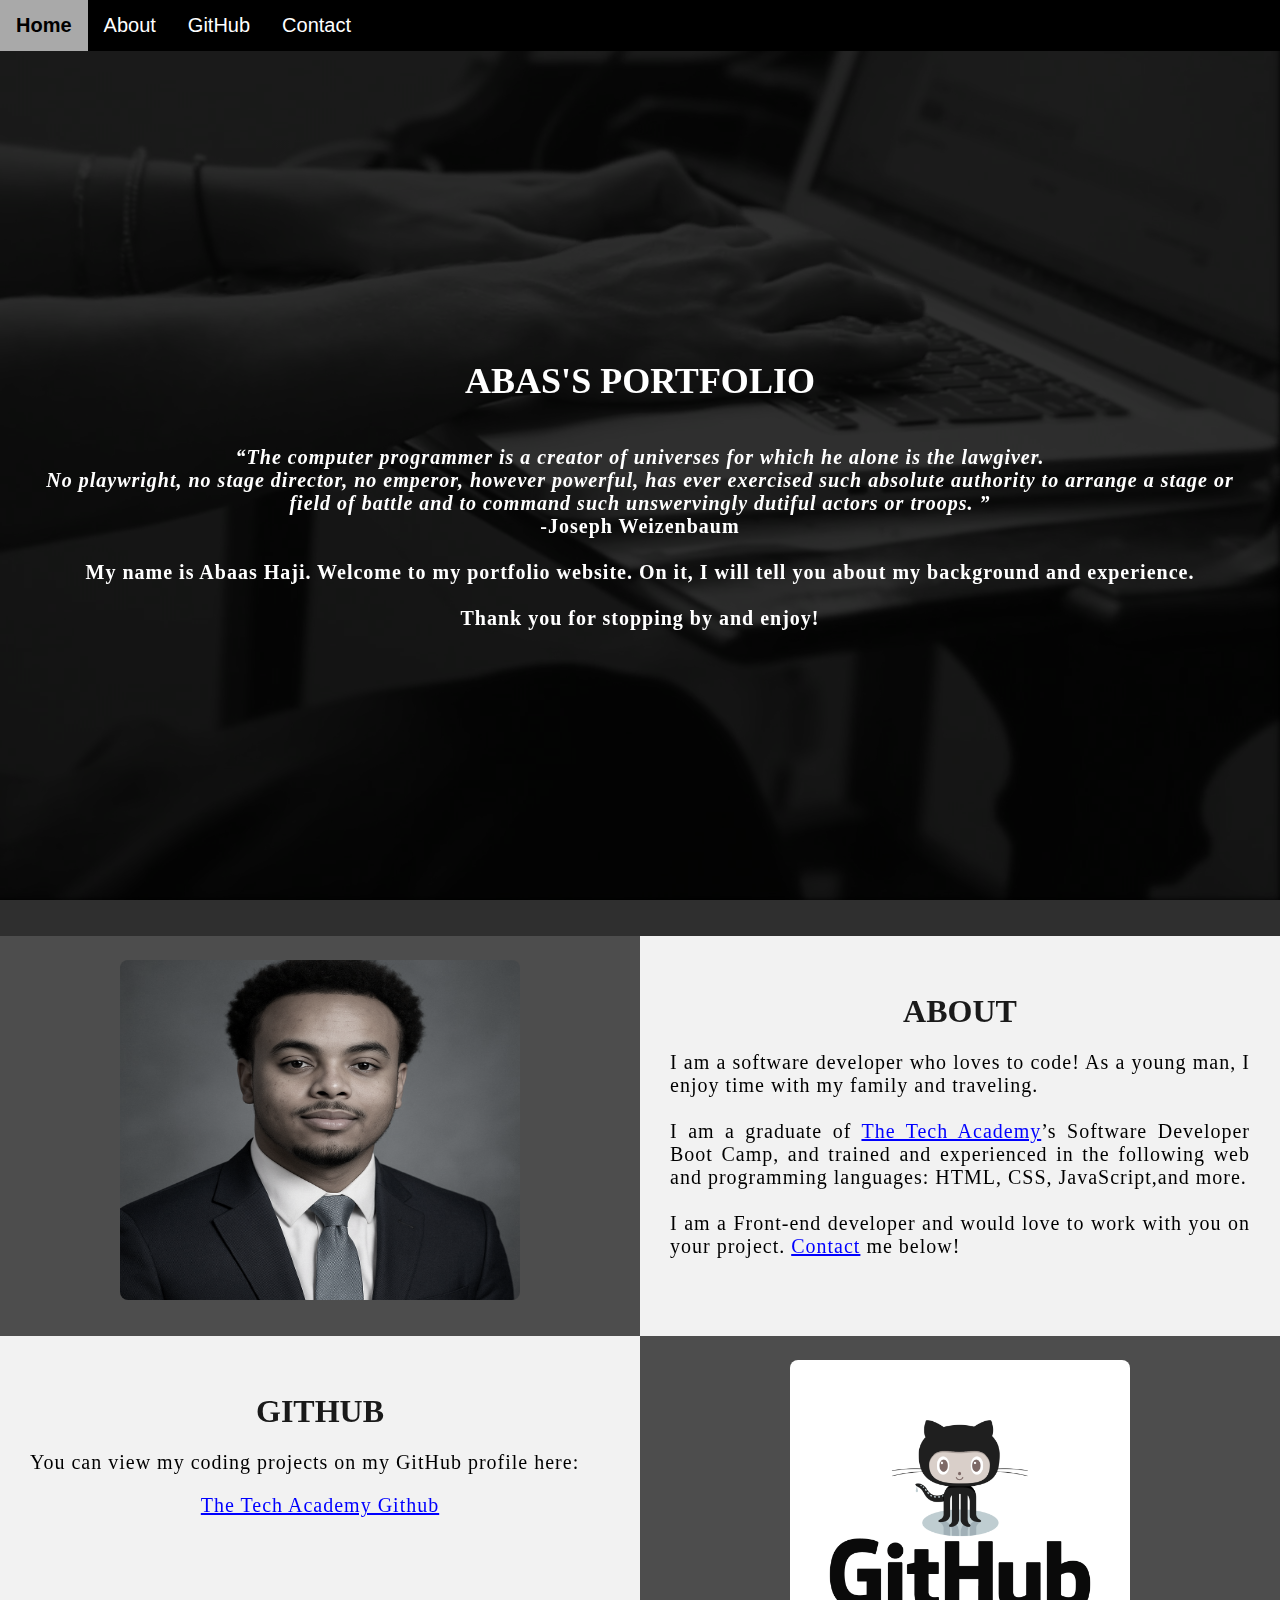
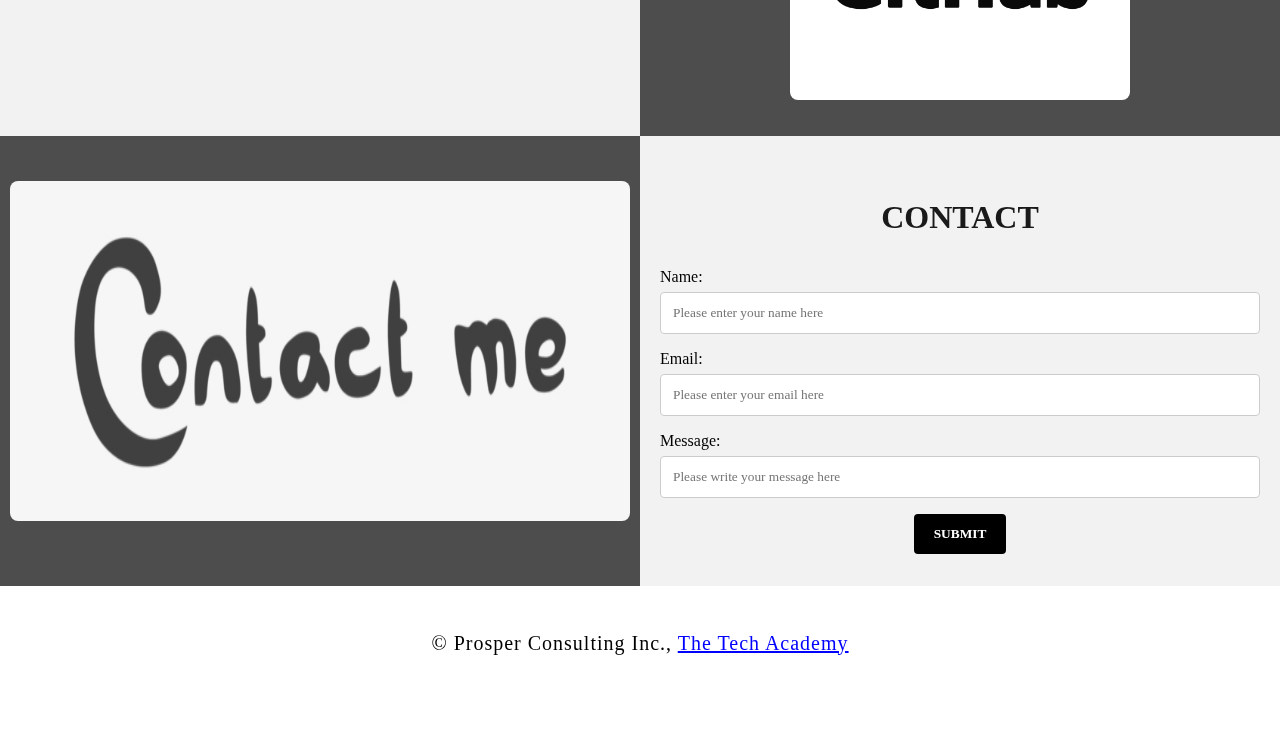
<file: index (1).html>
<!DOCTYPE html>
<html>
    <!--Head-->
    <head>
        <meta charset="UTF-8">
        <meta name="viewport" content="width=device-width" />
        <title>Your Name Here</title>
        <link rel="stylesheet" type="text/css" href="stylesheet-20250421T232025Z-001/stylesheet/portfolio.css">
    </head>

    <!--Body-->
    <body class="Background">
        
        <!--Navbar-->
        <div class="Navbar">
            <a class="active" href="#Home">Home</a>
            <a href="#About">About</a>
            <a href="#GitHub">GitHub</a>
            <a href="#Contact">Contact</a>
        </div>

        <!--Breaks inserted to add space between navbar and the first heading-->
        <br>
        <br>

        <!--Background video-->
        <div id="Home">
            <video autoplay muted loop id="Typing_Video">
                <source src="images-20250421T230933Z-001/images/video/Typing.mp4" type="video/mp4">
                <!--Display message if video fails to run-->
                Your browser does not support HTML5 video.
            </video>
        </div>

        <!--Video text-->
        <div class="Video_Text">
            <h1 class="white-text">Abas's Portfolio</h1>
            <strong>
                <p class="center">
                    <q>The computer programmer is a creator of universes for which he alone is the lawgiver.
                        <br>No playwright, no stage director, no emperor, however powerful, has ever exercised such absolute authority to arrange a stage or
                        <br>field of battle and to command such unswervingly dutiful actors or troops.
                    </q>
                    <br> -Joseph Weizenbaum
                    <br>
                    <br> My name is Abaas Haji. Welcome to my portfolio website. On it, I will tell you about my background and experience.
                    <br>
                    <br> Thank you for stopping by and enjoy! 
                </p>
                
            </strong>
        </div>

        <!--About section-->
        <div class="Row" id="About">
            <!--Left column-->
            <div class="Column_2">
                <img src="images-20250421T230933Z-001/images/B4D3350B-D4CB-463F-B0C3-7E83B69B9BCC (1).png" width="400px ">
            </div>
            <!--Right column-->
            <div class="Column_1">
                <h1>About</h1>
                <p>
                    I am a software developer who loves to code! As a young man, I enjoy time with my family and traveling. 
                    <br>
                    <br>I am a graduate of <a href="https://www.learncodinganywhere.com" target="_blank">The Tech Academy</a>’s Software Developer Boot Camp, and trained and experienced in the following web and programming languages: HTML, CSS, JavaScript,and more. 
                    <br>
                    <br>I am a Front-end developer and would love to work with you on your project. <a href="#Contact">Contact</a> me below!
                </p>
            </div>
        </div>

        <!--GitHub section-->
        <div class="Row" id="GitHub">
            <!--Left column-->
            <div class="Column_1">
                <h1>GitHub</h1>
                <p>
                    You can view my coding projects on my GitHub profile here:
                    <br>
                    <p class="center"><a href="https://github.com/abashaaji" target="_blank">The Tech Academy Github</a></p>
                </p>
            </div>
            <!--Right column-->
            <div class="Column_2">
                <a href="https://github.com/abashaaji" target="_blank"><img src="images-20250421T230933Z-001/images/GitHub.png" alt="GitHub Logo"></a>
            </div>
        </div>

        <!--Contact section-->
        <div class="Row" id="Contact">
            <!--Contact image, left column-->
            <div class="Column_2 Column_tall">
                <img src="images-20250421T230933Z-001/images/290-2900194_contact-me-03-01-contact-me-image-png.png" alt="Contact_Image">
            </div>
            <!--Contact form, right column-->
            <div class="Column_1 Column_tall">
                <h1>Contact</h1>
                <!--This specifies where and how to send the form data; we are leaving it blank-->
                <form action="" method="POST"> <!-- Here we are utilizing a 3rd party service to submit the contact form data, insert your formspree endpoint in the action attribute -->
                    <label>Name:</label>
                        <input type="text" placeholder="Please enter your name here">
                    <label>Email:</label>
                        <input type="text" id="Email" name="Email" placeholder="Please enter your email here">
                    <label>Message:</label>
                        <input type="text" id="Message" name="Message" placeholder="Please write your message here">
                        <input type="submit" value="SUBMIT">
                </form>
            </div>
        </div>

        <!--Footer section-->
        <footer>
            <p>
                <p class="center">&copy Prosper Consulting Inc., <a href="https://www.learncodinganywhere.com/" target="_blank">The Tech Academy</a></p>
                <br>
            </p>
        </footer>
        <script src="script.js"></script>
    </body>
</html>
</file>
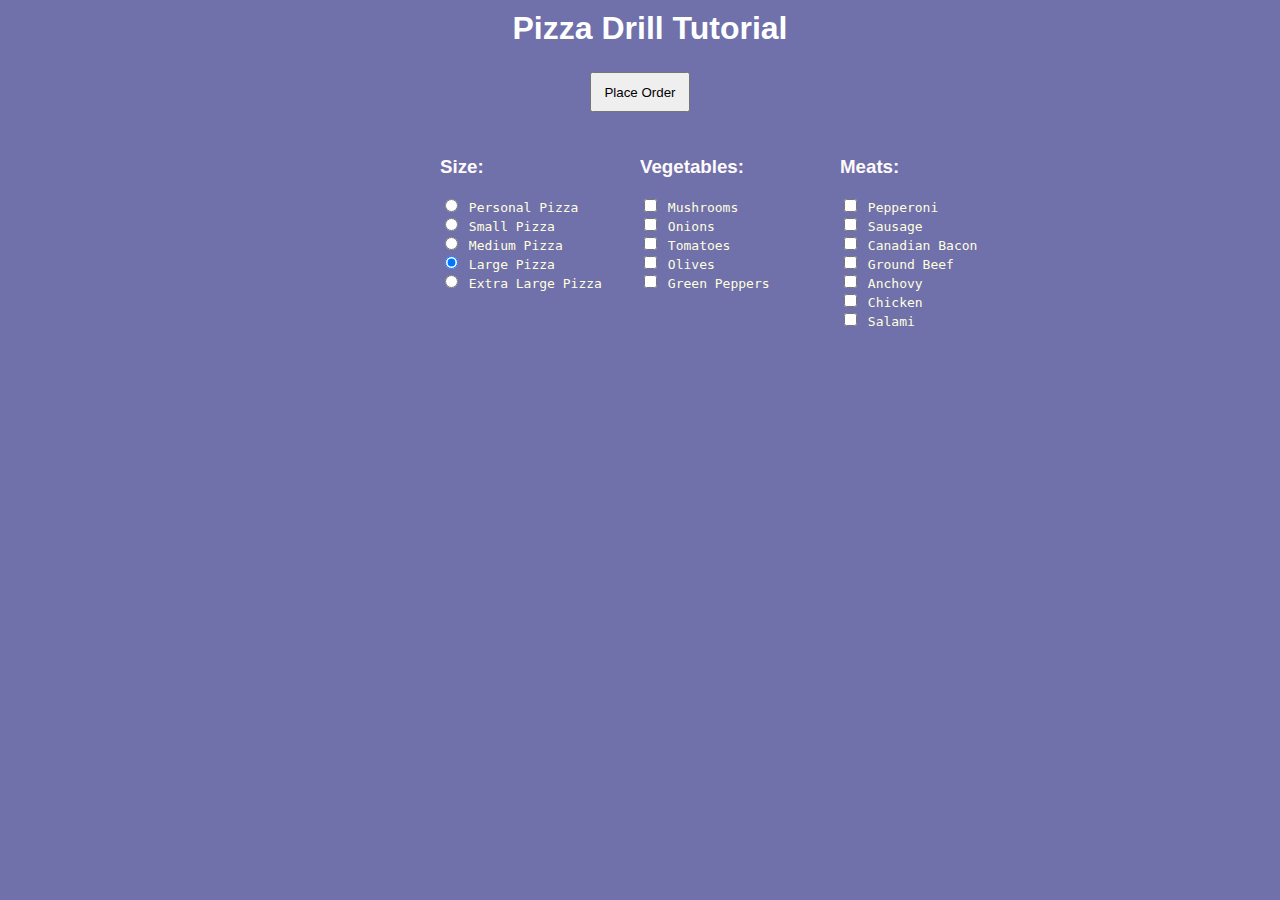
<file: Pizza.html>
<!DOCTYPE html>
<html lang="en">
	<head>
		<title>Pizza Drill Demo</title>
		<META HTTP-EQUIV="Content-Type" CONTENT="text/html; charset=UTF-8">
		<meta content="width=device-width,initial-scale=1.0" name="viewport">
		<link rel = "stylesheet"   type = "text/css" href = "Pizza_CSS.css" />

	</head>
	<body>
		<div id="menuBG">
			<h1 style="margin:0 0px 0 20px;">Pizza Drill Tutorial</h1>
			<input id="btnOrder" type="button" onclick="getReceipt()" 
				value="Place Order">
			<form id="frmMenu">
				<div class="menu left">
					<h3>Size:</h3>
					<input class="size" type="radio" name="Size" value="Personal Pizza"> Personal Pizza<br>
					<input class="size" type="radio" name="Size" value="Small Pizza"> Small Pizza<br>
					<input class="size" type="radio" name="Size" value="Medium Pizza"> Medium Pizza<br>
					<input class="size" type="radio" name="Size" value="Large Pizza" checked> Large Pizza<br>
					<input class="size" type="radio" name="Size" value="Extra Large Pizza"> Extra Large Pizza<br>
				</div>
                      <div class="menu center">
		  			    <h3>Vegetables:</h3>
					      <input class="toppings" type="checkbox" name="Topping" value="Mushrooms"> Mushrooms<br>
					      <input class="toppings" type="checkbox" name="Topping" value="Onions"> Onions<br>
					      <input class="toppings" type="checkbox" name="Topping" value="Tomatoes"> Tomatoes<br>
					      <input class="toppings" type="checkbox" name="Topping" value="Olives"> Olives<br>
					      <input class="toppings" type="checkbox" name="Topping" value="Green Peppers"> Green Peppers<br>
				      </div>

      				  <div class="menu right">
		      			<h3>Meats:</h3>
			      	      <input class="toppings" type="checkbox" name="Topping" value="Pepperoni"> Pepperoni<br>
				      	  <input class="toppings" type="checkbox" name="Topping" value="Sausage"> Sausage <br>
				      	  <input class="toppings" type="checkbox" name="Topping" value="Canadian Bacon"> Canadian Bacon<br      > 
	      				  <input class="toppings" type="checkbox" name="Topping" value="Ground Beef"> Ground Beef<br>      
			      		  <input class="toppings" type="checkbox" name="Topping" value="Anchovy"> Anchovy<br>
				      	  <input class="toppings" type="checkbox" name="Topping" value="Chicken"> Chicken<br>
      					  <input class="toppings" type="checkbox" name="Topping" value="Salami"> Salami<br>
					</div>

  			    <div id="cart">
					<div id="showText"></div>
					<div id="totalPrice"></div>
				</div>
			</form>
		</div>
		<script src="Pizza.js"></script>
	</body>
</html>
</file>
<file: stylesheet-20250421T232025Z-001/stylesheet/portfolio.css>
/***** GENERAL STYLING *****/
/* Body */
body {
     margin: 0% ; /* This ensures our site displays all the way to the edge of the browser screen */
     
    }

/* Heading 1 elements */
h1 {
    text-transform: uppercase; /* Capitalizing all h1 headings */
    font-family: "Trebuchet MS", Optima; /* Sets the font family of all h1 headings */
    text-align: center; /* Centering all h1 elements */
    margin-top: 3%; /* Adds a small margin above h1 elements */
    color: #1a1a1a; 
}

/* Heading 1 element hover effect */
h1:hover {
    filter: grayscale(5%); /* Adds a slightly gray filter to the h1 headings when hovered over */
    transform: scale(1.1); /* When the h1 elements are hovered over they increase in size by 1.1 */
    transition: transform 1s; /* This causes the transformation to last 1 second */
}

/* Styling for portfolio title text */
.white-text {
    color: #fff; /* This is used to change the color of the portfolio title text */
}

/* Paragraph elements */
p {
    font-family: Perpetua, Rockwell Extra Bold;
    text-align: justify; /* Justify text within paragraph elements */
    letter-spacing: 1px; /* This expands the text slightly */
    font-size: 20px;
    padding-left: 20px; /* Adds padding to the left of the paragraph element */
    padding-right: 20px; /* Adds padding to the right of the paragraph element */
}

/* Paragraph element hover effect */
p:hover {
    transition: transform 1s; /* This makes the transform effect last 1 second */
	transform: scale(1.01); /* This makes the paragraphs increase slightly in size when hovered over */
}

/* Center class - this applies to all elements with the class "center" */
.center {
    text-align: center; /* This center aligns the text */
}

/* Center class hover effect - This only affects the quote, github link, and footer */
.center:hover {
    transition: transform 2s; /* This makes the transform effect last 2 seconds */
    transform: scale(1.1); /* This makes the elements with class "center" increase in size by 1.1 when hovered over */
}

/* Anchor elements */
a {
    color: blue; /* This ensures all links are blue */
}

/* Quotation elements */
q {
    font-style: italic; /* This makes the quote italicized */
}

/* Image elements */
img {
    filter: grayscale(75%); /* This rids our pictures of 75% of their color */
    border-radius: 8px; /* Gives all images slightly rounded corners */
    max-width: 100%; /* Ensures all images stay within the width of their container */
    height: 340px; /* Sets the height of all images */
    display: block; /* By specifying block display we can ensure our images are able to be centered */
    margin-left: auto; /* In combination with "margin-right: auto" this centers all images */
    margin-right: auto;
}

/* Image element hover effects */
img:hover {
	filter: grayscale(5%);  /* Brings back most of the image's color when hovered over */
    transition: transform 1s; /* Transition lasts 1 second */
	transform: scale(1.1); /* Image is increased slightly when hovered over */
}

/* The @media rule is used in media queries to apply different styles for different media/types of devices */
/* On screens 576px and smaller the images will be 100px tall and centered vertically in the column */
@media screen and (max-width: 576px) {
    img {
        height: 100px;
        margin-top: 150px;
    }
}

/* Styling for footer element */
footer {
    padding: 2%; /* This gives the footer padding that is equal to 2% of the width of the element's area */
    background-color: white;
}
/***** END OF GENERAL STYLING *****/

/***** NAVBAR STYLING *****/
.Navbar {
    overflow: hidden; /* This ensures that any content that overflows beyond the boundary of our nav bar is not displayed */
    background-color: black; /* This colors the navbar black */
    position: fixed; /* This keeps the navbar at the top of the screen as we scroll */
    top: 0; /* This ensures no space is displayed above the navbar */
    width: 100%; /* This makes the navbar span the entire width of the page */
    z-index: 1; /* This ensures other elements don't display over the navbar */
    -webkit-animation: moveNav 5s; /* This applies the moveNav animation below for Safari 4.0 - 8.0 */
    animation: moveNav 5s; /* This applies the moveNav animation for all other browsers */
}

/* moveNav animation effect for moving the nav bar in from the left of the screen */
@keyframes moveNav {
    from {left: -100vw;} /* The navbar is starting off screen to the left */
    to {left: 0vw;} /* This moves the navbar into place on the screen */
}

/* Navbar links */
.Navbar a {
    float: left; /* This specifies that the text floats on the left on the navbar */
    display: block; /* This ensures that other text will be displayed on the same line or row, instead of a new line */
    color: white; /* This is the font color for text on our navbar */
    padding: 14px 16px; /* This adds padding around our text */
    text-decoration: none; /* This gets rid of the underlines under the text on our navbar */
    font-family: Avant Garde, Helvetica; /* This specifies the font family for text on our navbar */
    font-size: 20px; /* This specifies the font size for text on our navbar */
    text-align: center; /* This centers the text within its container */
    position: relative; /* This sets the text relative to its normal positioning, allowing us to use the animation below */
    -webkit-animation: moveNavText 5.75s; /* Animation for Safari 4.0 - 8.0 */
    animation: moveNavText 5.75s; /* Applies the moveNavText animation for 5.75s */ 
}

/* moveNavText animation effect for moving the navbar text from above the view to the navbar */
@keyframes moveNavText {
    from {top: -100vw;} /* This sets the navbar text 100% above the viewport */
    to {top: 0vw;} /* This lowers the navbar text onto the navbar */
}

/* Screens 576px and smaller will display navbar links equally distributed */
@media screen and (max-width: 576px) {
    .Navbar a{
        width: 25%; /* This makes each link take up 1/4 of the navbar */
        font-size: 12px;
    }
}

/* Navbar hover effects */
.Navbar a:hover {
    background-color: #f4f4f4; /* Defines the background color that will display when you hover over the link */
    color: black; /* This defines the font color that will display when navbar a elements are hovered over */
    font-weight: bold; /* This makes the text on the navbar bold when hovered over */
}

/* Navbar home button */
.Navbar a.active { /* This targets the a element on the navbar with the "active" class */
    background-color: darkgray;
}
/***** END OF NAVBAR STYLING *****/

/***** VIDEO STYLING *****/
/* Formatting for background video */
#Typing_Video {
    position: fixed; /* This fixes the video to the page */
    right: 0; /* This ensures there is no space between the edge of the video and the edge of the page */
    bottom: 0; /* This ensures no space between the bottom of the video and the bottom of the page */
    min-width: 100%; /* This ensures the video is displayed across the full width of the page */
    z-index: -1; /* This places the video behind the other elements on the page */
}

/* Screens that are 576px and smaller will not display the background video */
@media screen and (max-width: 576px) {
    #Typing_Video {
        display: none;
    }
}

/* Texts over the video */
.Video_Text {
    background: rgba(0, 0, 0, 0.5); /* This provides a semi-transparent background for the text to sit over */
    color: white; /* Makes the font color white */
    width: 100%; /* Ensures the video-text container fills the width of the video */
    padding: 20px; /* This adds padding around the video-text container so that the background goes slightly beyond the text */
    position: relative; /* This sets the text relative to its normal positioning, allowing us to use the animation below */
    -webkit-animation: moveVideoText 5.75s;
    animation: moveVideoText 5.75s;
}

/* This animation effect causes the overlay video text to move up from the bottom of the page upon page load */
@keyframes moveVideoText {
    from {top: -100vw;} /* This sets the position of the video text to above the viewport */
    to {top: 0vw;} /* This moves the video text to the normal positioning on the viewport */
}
/***** END OF VIDEO STYLING *****/

/***** TABLE STYLING -  this section covers the styling of the columns and rows within the table *****/
* { /* The asterisk is a universal selector that applies this effect to all elements on the page */
    box-sizing: border-box; /* This creates a box with a border within which we will place most of our text */
} 

.Column_1 {
    float: left;
    width: 50%; /* This ensures the column takes up half of the page width */
    padding: 10px;
    padding-top: 3%; /* This ensures there is space between the top of the column and our headings */
    height: 400px; /* This sets the height of the column to 400px -  this may need to be adjusted depending on the text you enter */
    background-color: #f2f2f2; /* Sets the background color of the columns with class Column_1 */
}

/* Screens 576px and smaller will display a scroll bar if the text overflows the column height */
@media screen and (max-width: 576px) {
    .Column_1 {
        overflow: auto;
    }
}

.Column_2 {
    float: left;
    width: 50%;
    padding: 10px;
    padding-top: 1.9%;
    height: 400px;
    background-color: #4d4d4d;
}

/* This class is applied to the columns in the final row, overriding the height and padding to provide more room for the contact form  while keeping the rest of the formatting from Column_1 or Column_2 */
.Column_tall {
    padding-top: 3.5%;
    height: 450px;
}

/* This inserts something after the content of selected elements (in this case the elements with class "Row") */
.Row:after {
	content: ""; /* By leaving this blank, we are allowing the footer (covered lower down) to be displayed - removing it makes the footer overwrite a column */
	display: table; /* The display property specifies the type of display behavior; the table value tells the browser to treat the element as a table */
	clear: both; /* This clears any other elements from floating on the left or the right of an element */
}
/***** END OF TABLE STYLING *****/

/***** CONTACT FORM STYLING *****/
/* input[type=text] targets all text input sections of the contact form */
input[type=text] {
    width: 100%; /* Each input box covers the full width of the container */
    padding: 12px; /* Adds padding within the text box */
    border: 1px solid #ccc; /* Setting a solid border and its color */
    border-radius: 4px; /* Slightly rounds the corners of the text box border */
    box-sizing: border-box; /* This creates a box with a border around the contact form input boxes */
    margin-top: 6px; /* Adds a margin to the top of the text box */
    margin-bottom: 16px; /* Adds a margin to the bottom of the text box */
    resize: vertical; /* This allows the user to resize the text boxes vertically */
    font-family: Perpetua, Rockwell Extra Bold;
}

/* Hover effects for input boxes */
input[type=text]:hover {
    box-shadow: 0 0 5px #00004d inset; /* This creates a blue shadow in the text box when hovered over by the user */
}

/* Submit button */
input[type=submit] {
    background-color: black; /* Sets the background color of the submit button to black */
    color: white; /* Sets the font color of the Submit button to white */
    font-weight: bold; /* Makes the font of the submit button bold */
    padding: 12px 20px; /* Adds padding to the submit button */
    border: none; /* Removes the border from the submit button */
    border-radius: 4px; /* Gives the submit button the same rounded corners as the text boxes */
    cursor: pointer; /* Changes the cursor to pointer when over the submit button */
    display: block; /* Allows the submit button to be centered */
    margin-left: auto; /* In combination with "margin-right: auto" this will center the submit button */
    margin-right: auto;
    font-family: Perpetua, Rockwell Extra Bold;
}

/* Hover effect for submit button */
input[type=submit]:hover {
    background-color: white; /* Turns the background of the submit button white when the user hovers over it */
    color: black; /* Turns the font black when hovered over */
    transform: scale(1.5); /* Makes the button increase 1.5 times in size */
    transition: transform 1.5s; /* Makes the transform effect last 1.5 seconds */
}

/* Form element */
form {
    border-radius: 5px; /* Rounds the corners of the contact form */
    background-color: #f2f2f2; 
    padding: 10px; /* Adds padding to the contact form */
    font-family: "Trebuchet MS", Optima;
}
/***** END OF CONTACT FORM STYLING *****/

/* USER's Image */

.Raw image {
    
}
/* video */

.Video_Text {
  background-color: rgba(0, 0, 0, 0.815);
  font-size: large;
}
.white-text{
  .white-text {
    margin-top: -50px; /* Pulls the heading up by 50px */
    /* OR use transform for smoother adjustment */
    transform: translateY(-30px); /* Moves up by 30px */
}
}
/* Make each section take up the full viewport height */
.Row {
  
  display: flex;  /* align columns side by side */
  align-items: center; /* vertically center content */
  justify-content: center; /* horizontally center if needed */
}
</file>
<file: Pizza_CSS.css>
body {
	background-color: rgb(112, 112, 171);
}

h1 {
	font-family: Helvetica;
	color: white;
	text-align: center;
}
h3 {
	font-family: Arial;
	color: snow;
}

div {
	color: lightyellow;
    font-family: Monospace;
}
#menuBG {
	width:400px;
	height:470px;
	margin:10px auto;
	}

#frmMenu {
	width:600px;
	height:200px;
	}

#totalPrice {
	width:200px;
	height:190px;
	margin:20px auto;
	float:right;
	}

.left {
	width:200px;
	height:200px;
	float:left;
	}

.center {
	width:200px;
	height:200px;
	float:left;
	}
	
.right {
	width:200px;
	height:200px;
	float:right;
	}

#showText {
	width:200px;
	height:190px;
	margin:0px auto;
	float:left;
	}
		
#cart {
	top:0;margin:0px auto;
	width:400px;
	height:200px;
    }
	
#btnOrder {
	margin:10px 0px 0px 100px;
	width:100px;
	height:40px;
	display: block;
	margin: 25px auto;
	}
</file>
